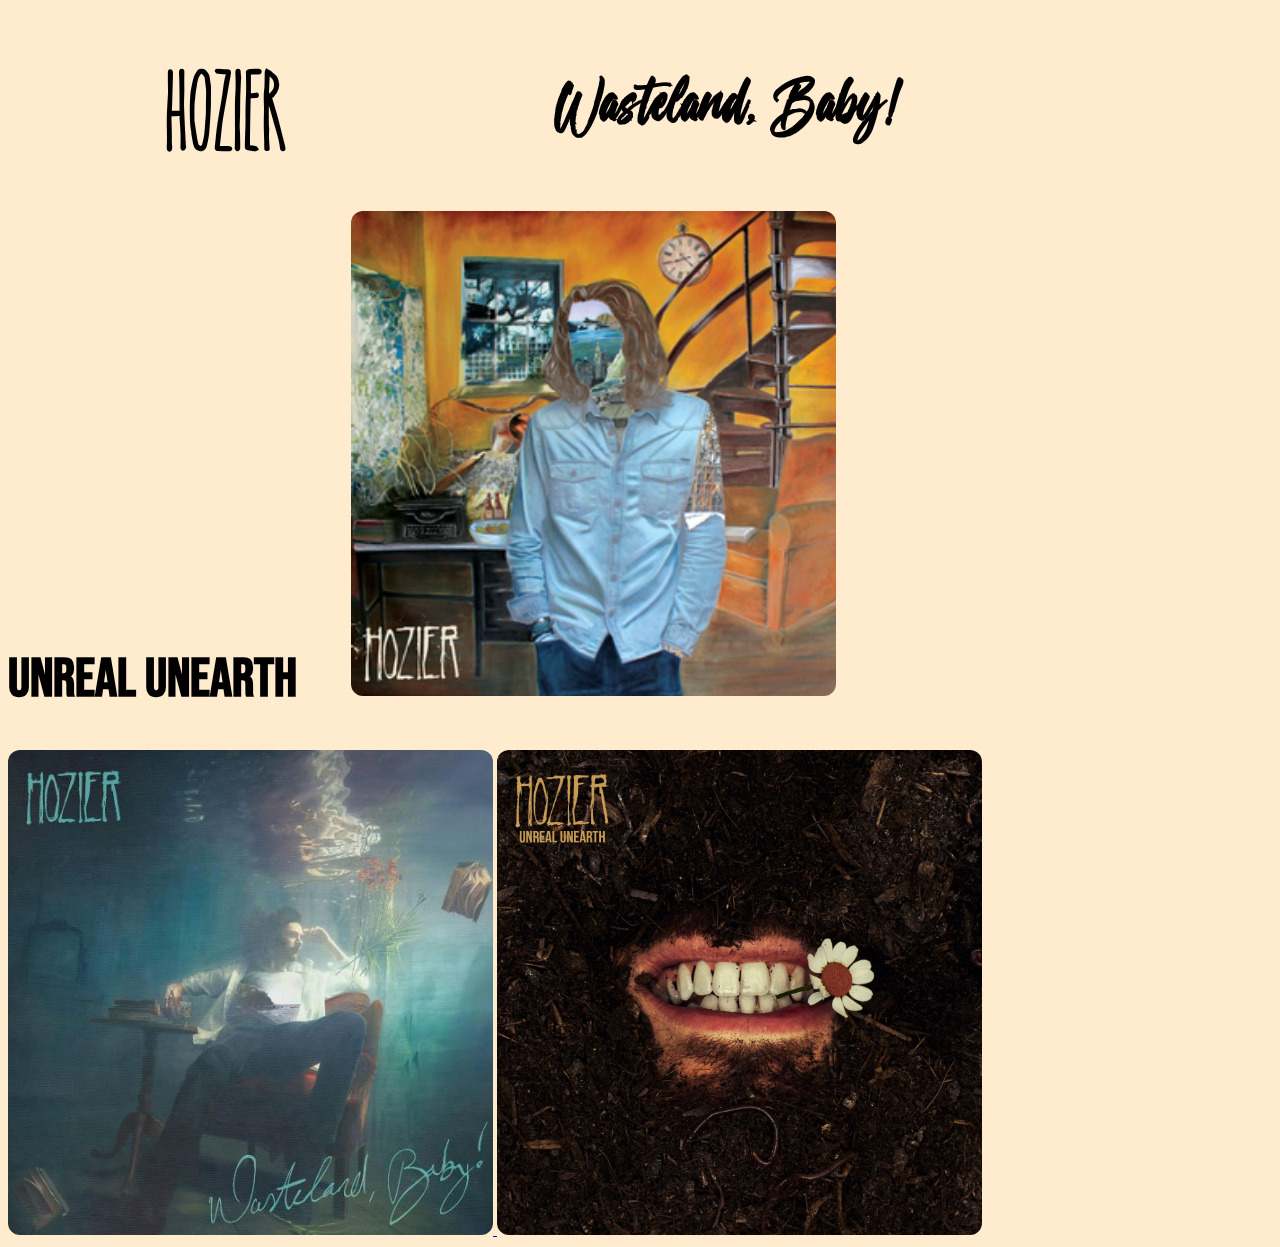
<file: Pages/albums.html>
<!DOCTYPE html>
<html>
    <link rel="stylesheet" href="../Styles/albums.css">

    <head> 
        <title> Hozier's Albums</title>
    </head>
    
    <body> 
        <h1 class="first"> Hozier </h1>
        <h1 class="middle"> Wasteland, Baby! </h1>
        <h1 class="last"> Unreal Unearth</h1>

        <a href="hozier.html">
            <img src="../images/hozier.png" alt="Hozier(Self-titled)">
        </a>

        <a href="wasteland_baby.html">
            <img src="../images/wasteland_baby.jpg" alt="Wasteland, Baby!">
        </a>
        <a href="unreal_unearth.html">
            <img src="../images/unreal_unearth.jpeg" alt = "Unreal Unearth">
        </a>
    </body>
</html>
</file>
<file: Styles/albums.css>
body {
    background-color: blanchedalmond;
}

.first {
    display: inline-block;
    padding-right: 200px;
    padding-left: 160px;
    font-family: "TheSkinny";
    font-size: 80px;
}

.middle{
    display: inline-block;
    padding-right:140px;
    padding-left: 60px;
    font-family: "PaintBrushScript";
    font-size: 70px;
}

.last {
    display: inline-block;
    padding-right: 50px;
    font-family: "BebasNeue";
    font-size: 55px;
}

img {
    width: 485px;
    border-radius: 12px;
}

@font-face {
  font-family: "TheSkinny";
  src: url(../Fonts/TheSkinny.otf);
}

@font-face{
    font-family: "BadWeather";
    src: url(../Fonts/BadWeatherDemo.ttf)
}

@font-face{
    font-family: "PaintBrushScript";
    src: url(../Fonts/PaintBrushScript-Regular.otf)
}

@font-face{
    font-family: "BebasNeue";
    src: url(../Fonts/BebasNeue-Regular.ttf)
}
</file>
